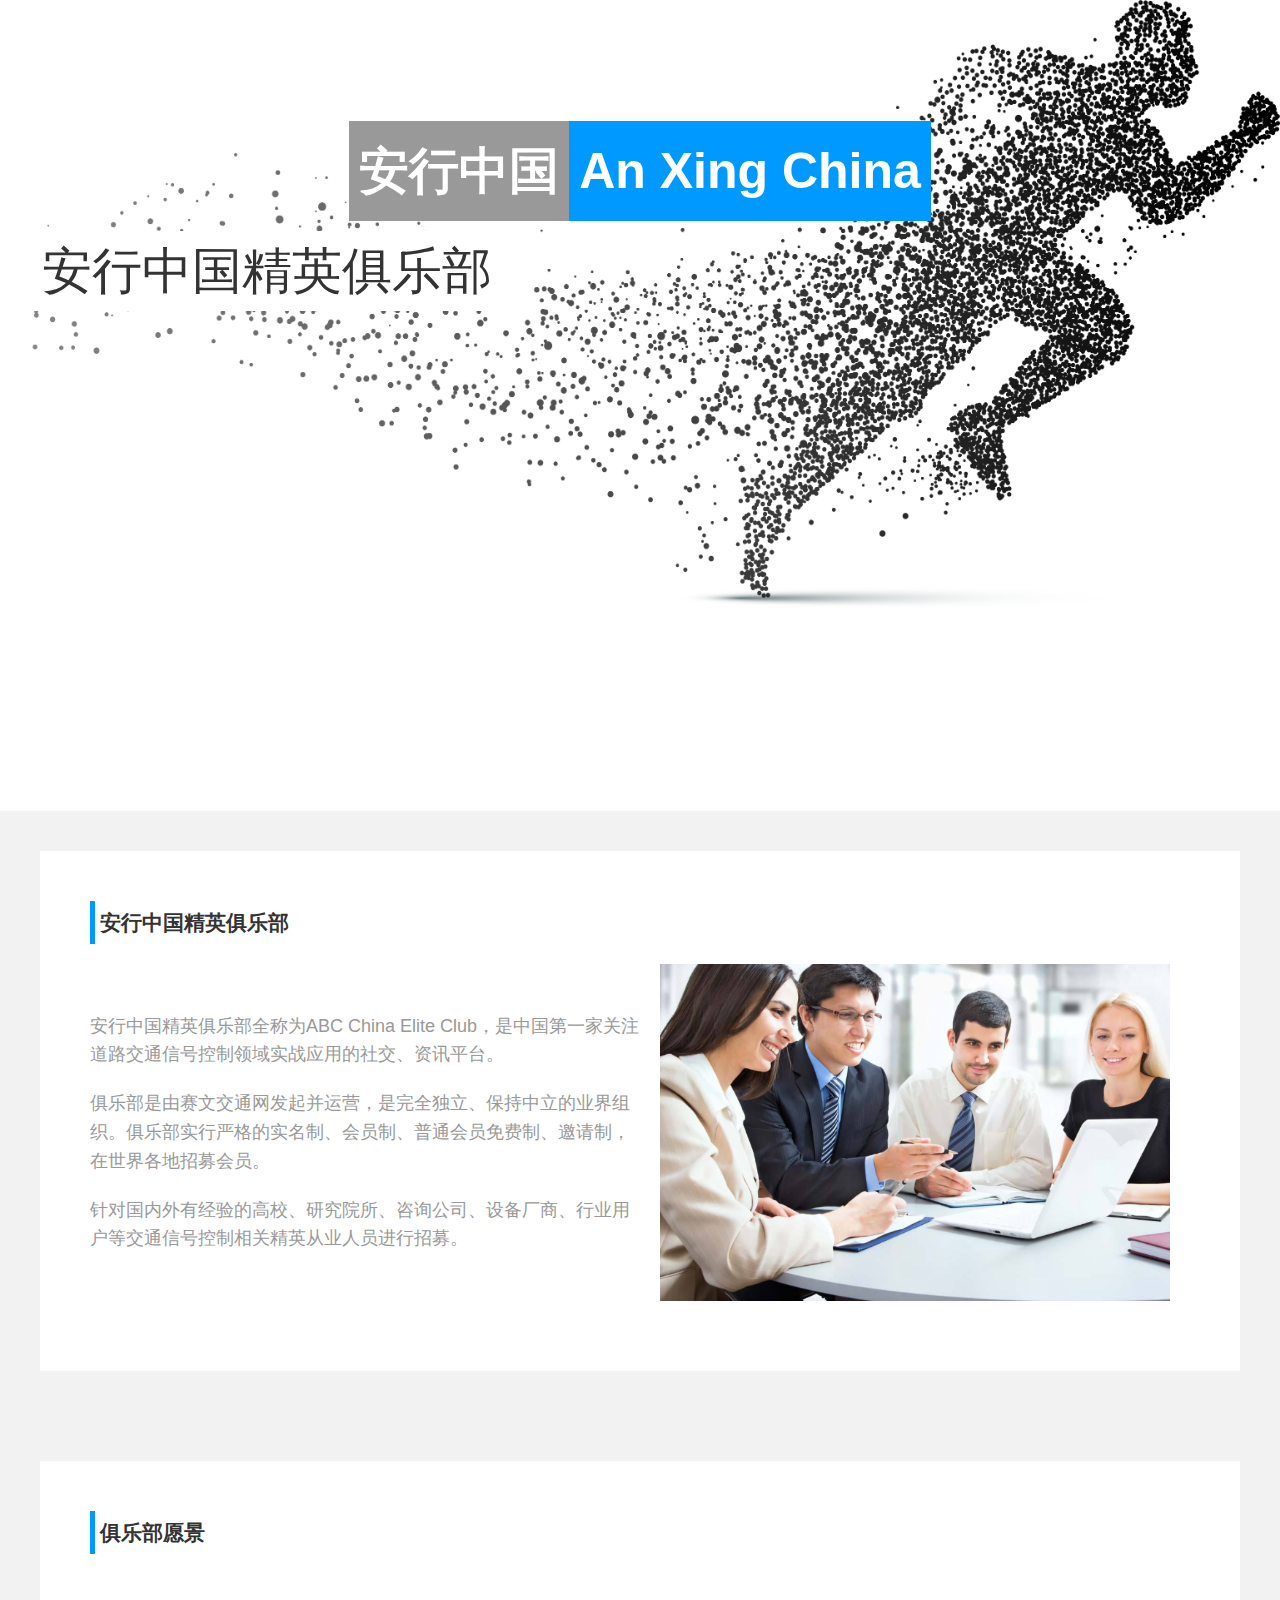
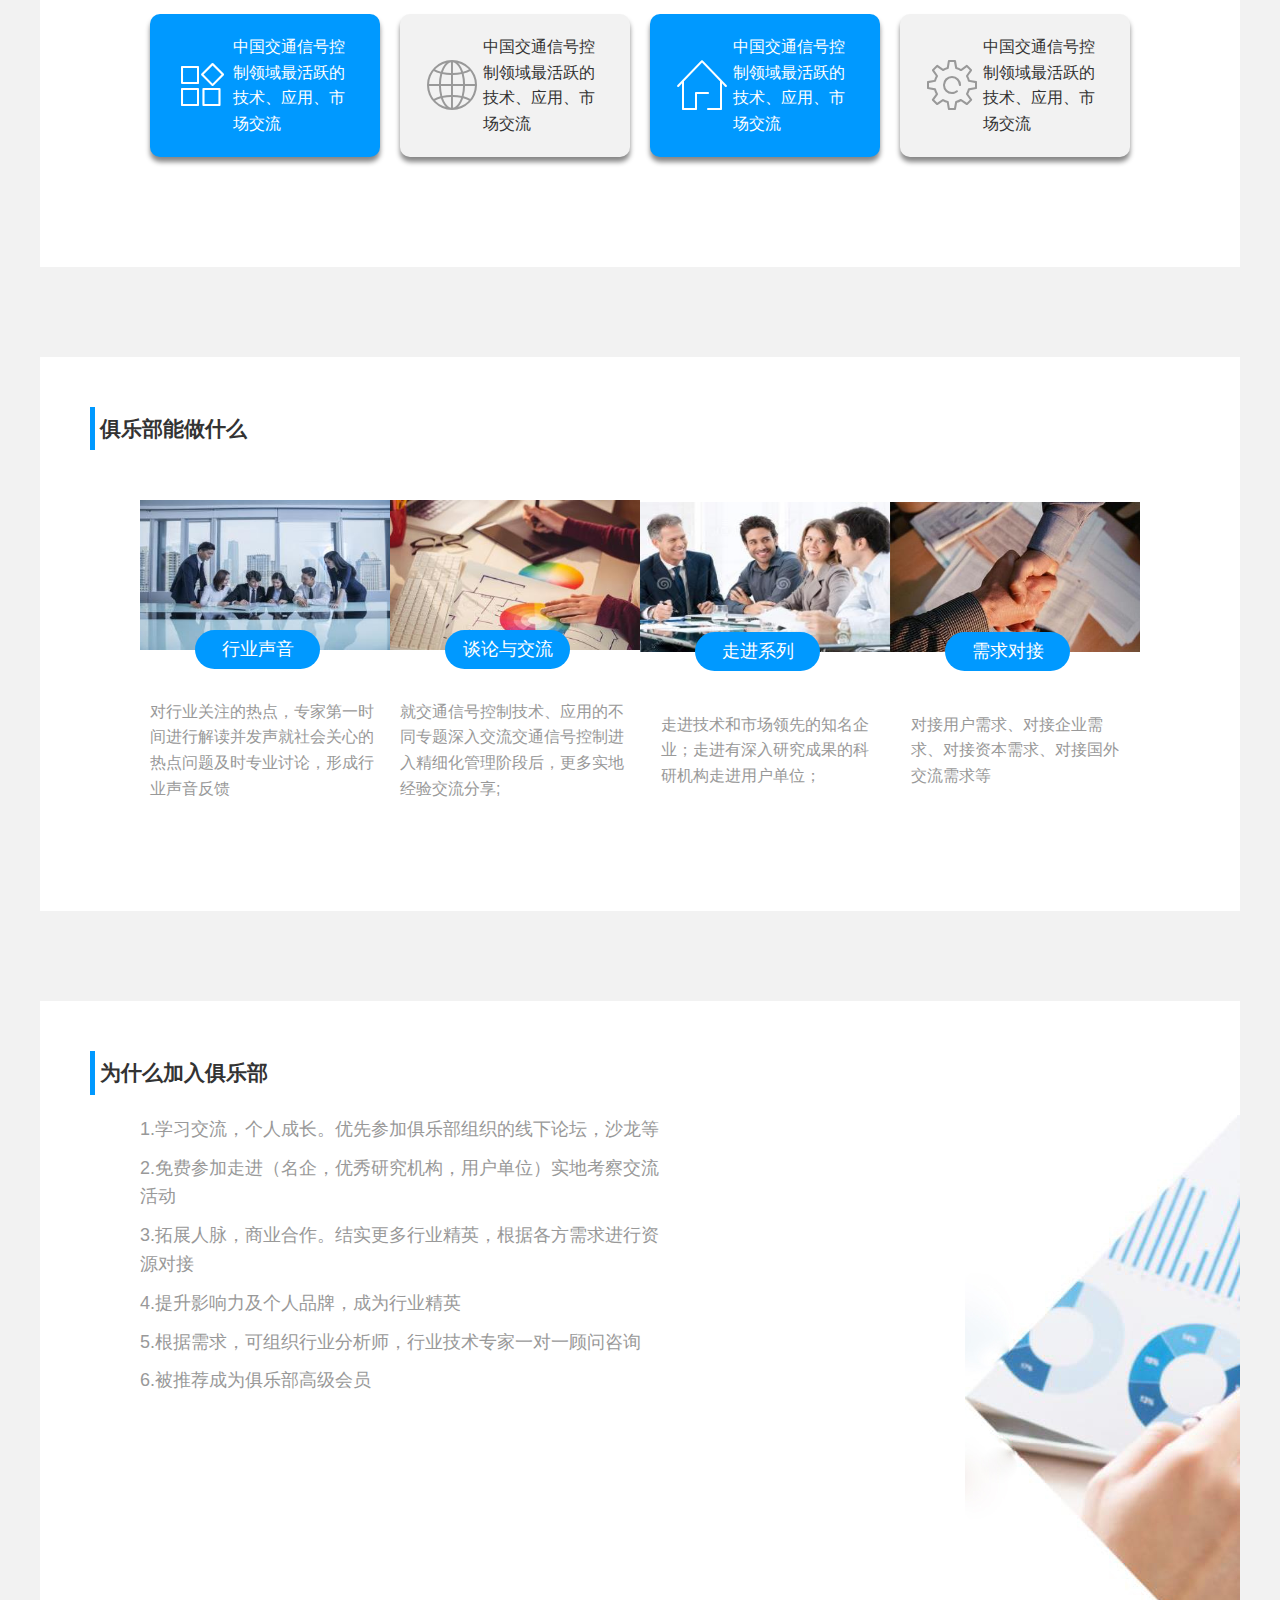
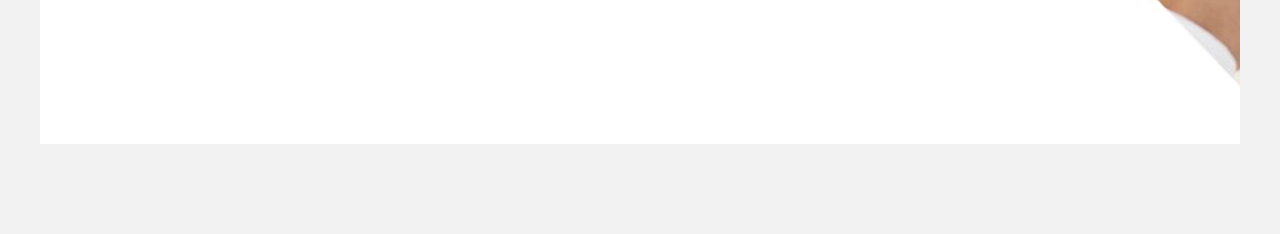
<file: cpts_1430_chd/julebu.html>
<!DOCTYPE html>
<html>
	<head>
		<meta charset="utf-8">
		<title>安行中国精英俱乐部</title>
		<link href="css/cxbsnet.css" rel="stylesheet" />
		<link rel="stylesheet" href="css/iconfont.css">
		<link rel="stylesheet" href="css/photo.css">
		<script src="js/jquery.js"></script>
		<script src="js/wow.min.js"></script>
		<script type="text/javascript">
			new WOW().init();
		</script>
	</head>
	<body>
		<div class="layout cx-fex-c fex-items-c">
			<img class="img-responsive" src="images/bg/julebu.png" alt="">
		</div>
		<div class="layout cx-fex-c fex-column pos-r" style="bottom: 500px;">
			<div class="layout cx-fex-c pad-a10">
				<h2 class="bg-gray t-fff t-50 pad-a10">安行中国</h2>
				<h2 class="bg-blue t-fff t-50 pad-a10">An Xing China</h2>
			</div>
			<div class="cx-fex-c t-50 bg-fff xs5">安行中国精英俱乐部</div>
		</div>
		<div class="layout bg-f2f2">
			<div class="cont pad-t40 pad-b40">
				<div class="layout cx-fex-l bg-fff pad-a50 mb-50">
					<h2 class="bor-left pad-a5">安行中国精英俱乐部</h2>
					<div class="layout cx-fex">
						<div class="xs6 cx-fex-c fex-column pad-t50 pad-b50">
							<div class="t-gray t-18">安行中国精英俱乐部全称为ABC China Elite Club，是中国第一家关注道路交通信号控制领域实战应用的社交、资讯平台。</div>
							<div class="t-gray t-18 pad-t20">俱乐部是由赛文交通网发起并运营，是完全独立、保持中立的业界组织。俱乐部实行严格的实名制、会员制、普通会员免费制、邀请制，在世界各地招募会员。</div>
							<div class="t-gray t-18 pad-t20">	针对国内外有经验的高校、研究院所、咨询公司、设备厂商、行业用户等交通信号控制相关精英从业人员进行招募。	</div>				
						</div>
						<div class="xs6 cx-fex-c fex-items-c pad-a20">
							<img class="img-responsive" src="images/ren/ren-ju.png" alt="">
						</div>
					</div>
				</div>				
			</div>
			<div class="cont pad-b40">
				<div class="layout cx-fex-l bg-fff pad-a50 mb-50">
					<h2 class="bor-left pad-a5">俱乐部愿景</h2>
					<ul class="pad-a50 layout cx-fex-l">
						<li class="xs3 cx-fex-c pad-a10  ">
							<div class="layout cx-fex bg-blue pad-a20 bor-rb box-s">
								<div class="xs4 cx-fex-c fex-items-c">
									<i class="cx-icon cx-icon-app t-50 t-fff"></i>
								</div>
								<div class="xs8 t-16 t-fff">
									中国交通信号控制领域最活跃的技术、应用、市场交流
								</div>
							</div>
						</li>
						<li class="xs3 cx-fex-c pad-a10">
							<div class="layout cx-fex bg-f2f2 pad-a20 bor-rb box-s">
								<div class="xs4 cx-fex-c fex-items-c">
									<i class="cx-icon cx-icon-browser t-50 t-gray"></i>
								</div>
								<div class="xs8 t-16">
									中国交通信号控制领域最活跃的技术、应用、市场交流
								</div>
							</div>
						</li>
						<li class="xs3 cx-fex-c pad-a10">
							<div class="layout cx-fex bg-blue pad-a20 bor-rb box-s">
								<div class="xs4 cx-fex-c fex-items-c">
									<i class="cx-icon cx-icon-home t-50 t-fff"></i>
								</div>
								<div class="xs8 t-16 t-fff">
									中国交通信号控制领域最活跃的技术、应用、市场交流
								</div>
							</div>
						</li>
						<li class="xs3 cx-fex-c pad-a10">
							<div class="layout cx-fex bg-f2f2 pad-a20 bor-rb box-s">
								<div class="xs4 cx-fex-c fex-items-c">
									<i class="cx-icon cx-icon-sitting t-50 t-gray"></i>
								</div>
								<div class="xs8 t-16">
									中国交通信号控制领域最活跃的技术、应用、市场交流
								</div>
							</div>
						</li>
					</ul>
				</div>				
			</div>
			<div class="cont pad-b40">
				<div class="layout cx-fex-l bg-fff pad-a50 mb-50">
					<h2 class="bor-left pad-a5">俱乐部能做什么</h2>
					<ul class="pad-a50 layout cx-fex-c">
						<li class="xs3 cx-fex-c">
							<div class="layout cx-fex-c fex-column">
								<div class="layout cx-fex-c img-bg" style="background-image: url(images/julebu/julebu-01.jpg);">
								</div>
								<div class="xs6 pad-a5 t-18 t-c pos-r bg-blue bor-r50 t-fff pos-rg">行业声音</div>
								<div class="t-16 t-gray pad-a10">对行业关注的热点，专家第一时间进行解读并发声就社会关心的热点问题及时专业讨论，形成行业声音反馈</div>
							</div>
						</li>
						<li class="xs3 cx-fex-c">
							<div class="layout cx-fex-c fex-column">
								<div class="layout cx-fex-c img-bg" style="background-image: url(images/julebu/julebu-02.jpg);">
								</div>
								<div class="xs6 pad-a5 t-18 t-c pos-r bg-blue bor-r50 t-fff pos-rg">谈论与交流</div>
								<div class="t-16 t-gray pad-a10">就交通信号控制技术、应用的不同专题深入交流交通信号控制进入精细化管理阶段后，更多实地经验交流分享;</div>
							</div>
						</li>
						<li class="xs3 cx-fex-c">
							<div class="layout cx-fex-c fex-column">
								<div class="layout cx-fex-c img-bg" style="background-image: url(images/julebu/julebu-03.jpg);">
								</div>
								<div class="xs6 pad-a5 t-18 t-c pos-r bg-blue bor-r50 t-fff pos-rg">走进系列</div>	
								<div class="t-16 t-gray" style="padding: 21px;">走进技术和市场领先的知名企业；走进有深入研究成果的科研机构走进用户单位；</div>
							</div>
						</li>
						<li class="xs3 cx-fex-c">
							<div class="layout cx-fex-c fex-column">
								<div class="layout cx-fex-c img-bg" style="background-image: url(images/julebu/julebu-04.jpg);">
								</div>
								<div class="xs6 pad-a5 t-18 t-c pos-r bg-blue bor-r50 t-fff pos-rg">需求对接</div>
								<div class="t-16 t-gray" style="padding: 21px;">对接用户需求、对接企业需求、对接资本需求、对接国外交流需求等</div>
							</div>
						</li>
					</ul>
				</div>				
			</div>
			<div class="cont pad-b40">
				<div class="layout cx-fex bg-fff pad-l50 pad-t50 pad-b50 mb-50">
					<h2 class="layout mb-20 bor-left pad-a5">为什么加入俱乐部</h2>
					<div class="xs6 cx-fex-l fex-column pad-l50 t-gray">
						<div class="t-18 pad-b10">1.学习交流，个人成长。优先参加俱乐部组织的线下论坛，沙龙等</div>
						<div class="t-18 pad-b10">2.免费参加走进（名企，优秀研究机构，用户单位）实地考察交流活动</div>
						<div class="t-18 pad-b10">3.拓展人脉，商业合作。结实更多行业精英，根据各方需求进行资源对接</div>
						<div class="t-18 pad-b10">4.提升影响力及个人品牌，成为行业精英</div>
						<div class="t-18 pad-b10">5.根据需求，可组织行业分析师，行业技术专家一对一顾问咨询</div>
						<div class="t-18 pad-b10">6.被推荐成为俱乐部高级会员</div>
					</div>
					<div class="xs6 cx-fex-r fex-items-c">
						<img class="img-responsive" src="images/bg/147.jpg" alt="">
					</div>
				</div>				
			</div>
			
		</div>
	</body>
</html>
</file>
<file: cpts_1430_chd/css/cxbsnet.css>
@charset "utf-8";


* {
	word-wrap: break-word;
	-webkit-box-sizing: border-box;
	-moz-box-sizing: border-box;
	box-sizing: border-box;
}

html,
body,
h1,
h2,
h3,
h4,
h5,
h6,
hr,
p,
iframe,
dl,
dt,
dd,
ul,
ol,
li,
pre,
form,
button,
input,
textarea,
th,
td,
fieldset {
	margin: 0;
	padding: 0
}

ul,
ol,
dl {
	list-style-type: none
}

html,
body {
	*position: static
}

html {
	font-family: sans-serif;
	font-size: 62.5%;
	-webkit-text-size-adjust: 100%;
	-ms-text-size-adjust: 100%
}

address,
caption,
cite,
code,
dfn,
em,
th,
var {
	font-style: normal;
	font-weight: normal
}

input,
button,
textarea,
select,
optgroup,
option {
	font-family: inherit;
	font-size: inherit;
	font-style: inherit;
	font-weight: inherit
}

input,
button {
	overflow: visible;
	outline: none
}

body,
th,
td,
button,
input,
select,
textarea {
	font-family: PingFangSC-Light, helvetica neue, hiragino sans gb, arial, microsoft yahei ui, microsoft yahei, simsun, sans-serif;
	font-size: 1.4rem;
	color: #333;
	-webkit-font-smoothing: antialiased;
	-moz-font-smoothing: antialiased
}

body {
	line-height: 1.6
}

/*h1,h2,h3,h4,h5,h6{font-size:100%}*/
a,
area {
	outline: none;
	blr: expression(this.onFocus=this.blur())
}

a {
	text-decoration: none;
	cursor: pointer
}

a:hover {
	text-decoration: none;
	outline: none
}

a.ie6:hover {
	zoom: 1
}

a:focus {
	outline: none
}

a:hover,
a:active {
	outline: none;
}

:focus {
	outline: none
}

sub,
sup {
	/* 垂直对齐文字下边 */
	vertical-align: baseline 
}

/*img*/
img {
	border: 0;
	vertical-align: middle
}

a img,
img {
	-ms-interpolation-mode: bicubic
}

.img-responsive {
	max-width: 100%;
	width: auto;
	max-height: 100%;
	height: auto;
}

/*IE下a:hover 背景闪烁*/
html {
	overflow: -moz-scrollbars-vertical;

	zoom:expression(function(ele) {
		ele.style.zoom="1";
		document.execCommand("BackgroundImageCache", false, true)
	}

	(this))
}

/*HTML5 reset*/
header,
footer,
section,
aside,
details,
menu,
article,
section,
nav,
address,
hgroup,
figure,
figcaption,
legend {
	display: block;
	margin: 0;
	padding: 0
}

time {
	display: inline
}

audio,
canvas,
video {
	display: inline-block;
	*display: inline;
	*zoom: 1
}

audio:not([controls]) {
	display: none
}

legend {
	width: 100%;
	margin-bottom: 20px;
	font-size: 2rem;
	line-height: 40px;
	border: 0;
	border-bottom: 1px solid #e5e5e5
}

legend small {
	font-size: 15px;
	color: #999
}

svg:not(:root) {
	overflow: hidden
}

fieldset {
	border-width: 0;
	padding: 0.35em 0.625em 0.75em;
	margin: 0 2px;
	border: 1px solid #c0c0c0
}

input[type="number"]::-webkit-inner-spin-button,
input[type="number"]::-webkit-outer-spin-button {
	height: auto
}

input[type="search"] {
	-webkit-appearance: textfield;
	/* 1 */
	-moz-box-sizing: content-box;
	-webkit-box-sizing: content-box;
	/* 2 */
	box-sizing: content-box
}

input[type="search"]::-webkit-search-cancel-button,
input[type="search"]::-webkit-search-decoration {
	-webkit-appearance: none
}

*:before,
*:after {
	-webkit-box-sizing: border-box;
	-moz-box-sizing: border-box;
	box-sizing: border-box
}

/*图片背景化*/
.zoomImages {
	width: 100%;
	height: 0;
	padding-bottom: 100%;
	overflow: hidden;
	display: block;
	background-position: center center;
	background-repeat: no-repeat;
	-webkit-background-size: cover;
	-moz-background-size: cover;
	background-size: cover;
}

.img-auto .zoomImages {
	height: 100%;
	padding-bottom: 0;
}

button::-moz-focus-inner,
input::-moz-focus-inner {
	padding: 0;
	border: 0
}

.layui-form-select dl {
	z-index: 99999 !important;
}

/*
	Name:			style_clearfix
	Example:		class="clearfix|cl"
	Explain:		Clearfix（简写cl）避免因子元素浮动而导致的父元素高度缺失能问题
*/
.cl:after,
.clearfix:after {
	content: "";
	display: block;
	height: 0;
	clear: both;
	visibility: hidden;
	overflow: hidden
}

.cl,
.clearfix {
	display: block;
}

.cx-fex,
.cx-fex-c,
.cx-fex-l,
.cx-fex-r {
	display: -webkit-flex;
	display: flex;
	display: -moz-flex;
	flex-direction: row;
	-ms-flex-direction: row;
	-webkit-flex-direction: row;
	flex-wrap: wrap;
	-webkit-flex-wrap: wrap;
	-ms-flex-wrap: wrap;
	justify-content: space-between;
	-webkit-justify-content: space-between;
}

.cx-fex-c {
	justify-content: center;
	-webkit-justify-content: center;
}

.cx-fex-l {
	justify-content: flex-start;
	-webkit-justify-content: flex-start;
}

.cx-fex-r {
	justify-content: flex-end;
	-webkit-justify-content: flex-end;
}

.cx-fex-nowrap {
	flex-wrap: nowrap;
	-ms-flex-wrap: nowrap;
	-webkit-flex-wrap: nowrap;
}

.fex-row-reverse {
	flex-direction: row-reverse;
	-webkit-flex-direction: row-reverse;
	-ms-flex-direction: row-reverse;
}

.fex-column {
	flex-direction: column;
	-webkit-flex-direction: column;
	-ms-flex-direction: column;
}

.fex-items-c {
	align-items: center;
	-webkit-align-items: center;
}

.fex-content-c {
	align-content: center;
	-webkit-align-content: center;
}

.cx-fex .x1,
.cx-fex .x2,
.cx-fex .x3,
.cx-fex .x4,
.cx-fex .x5,
.cx-fex .x6,
.cx-fex .x7,
.cx-fex .x8,
.cx-fex .x9,
.cx-fex .x10,
.cx-fex .x11,
.cx-fex .x12,
.cx-fex .xl1,
.cx-fex .xl2,
.cx-fex .xl3,
.cx-fex .xl4,
.cx-fex .xl5,
.cx-fex .xl6,
.cx-fex .xl7,
.cx-fex .xl8,
.cx-fex .xl9,
.cx-fex .xl10,
.cx-fex .xl11,
.cx-fex .xl12,
.cx-fex .xs1,
.cx-fex .xs2,
.cx-fex .xs3,
.cx-fex .xs4,
.cx-fex .xs5,
.cx-fex .xs6,
.cx-fex .xs7,
.cx-fex .xs8,
.cx-fex .xs9,
.cx-fex .xs10,
.cx-fex .xs11,
.cx-fex .xs12,
.cx-fex .xm1,
.cx-fex .xm2,
.cx-fex .xm3,
.cx-fex .xm4,
.cx-fex .xm5,
.cx-fex .xm6,
.cx-fex .xm7,
.cx-fex .xm8,
.cx-fex .xm9,
.cx-fex .xm10,
.cx-fex .xm11,
.cx-fex .xm12,
.cx-fex .xb1,
.cx-fex .xb2,
.cx-fex .xb3,
.cx-fex .xb4,
.cx-fex .xb5,
.cx-fex .xb6,
.cx-fex .xb7,
.cx-fex .xb8,
.cx-fex .xb9,
.cx-fex .xb10,
.cx-fex .xb11,
.cx-fex .xb12 {
	display: -webkit-inline-flex;
	display: inline-flex;
}

/*百分比*/
.x1 {
	width: 8.333333333%;
}

.x2 {
	width: 16.666666666%;
}

.x3 {
	width: 25%;
}

.x4 {
	width: 33.333333333%;
}

.x5 {
	width: 41.666666666%;
}

.x6 {
	width: 50%;
}

.x7 {
	width: 58.333333333%;
}

.x8 {
	width: 66.666666666%;
}

.x9 {
	width: 75%;
}

.x10 {
	width: 83.333333333%;
}

.x11 {
	width: 91.666666666%;
}

.x12,
.layout {
	width: 100%;
}

.cont {
	margin: 0 auto;
	padding: 0 10px;
}

@media(min-width:300px) {
	.cont {
		padding: 0;
	}

	.xl1 {
		width: 8.33333333%
	}

	.xl2 {
		width: 16.66666666%
	}

	.xl3 {
		width: 25%
	}

	.xl4 {
		width: 33.33333333%
	}

	.xl5 {
		width: 41.66666666%
	}

	.xl6 {
		width: 50%
	}

	.xl7 {
		width: 58.33333333%
	}

	.xl8 {
		width: 66.66666666%
	}

	.xl9 {
		width: 75%
	}

	.xl10 {
		width: 83.33333333%
	}

	.xl11 {
		width: 91.66666666%
	}

	.xl12 {
		width: 100%
	}
}

@media(min-width:760px) {
	.cont {
		width: 750px
	}

	.xs1 {
		width: 8.33333333%
	}

	.xs2 {
		width: 16.66666666%
	}

	.xs3 {
		width: 25%
	}

	.xs4 {
		width: 33.33333333%
	}

	.xs5 {
		width: 41.66666666%
	}

	.xs6 {
		width: 50%
	}

	.xs7 {
		width: 58.33333333%
	}

	.xs8 {
		width: 66.66666666%
	}

	.xs9 {
		width: 75%
	}

	.xs10 {
		width: 83.33333333%
	}

	.xs11 {
		width: 91.66666666%
	}

	.xs12 {
		width: 100%
	}
}

@media(min-width:1000px) {
	.cont {
		width: 1000px
	}

	.xm1 {
		width: 8.33333333%
	}

	.xm2 {
		width: 16.66666666%
	}

	.xm3 {
		width: 25%
	}

	.xm4 {
		width: 33.33333333%
	}

	.xm5 {
		width: 41.66666666%
	}

	.xm6 {
		width: 50%
	}

	.xm7 {
		width: 58.33333333%
	}

	.xm8 {
		width: 66.66666666%
	}

	.xm9 {
		width: 75%
	}

	.xm10 {
		width: 83.33333333%
	}

	.xm11 {
		width: 91.66666666%
	}

	.xm12 {
		width: 100%
	}
}

@media(min-width:1200px) {
	.cont {
		width: 1200px
	}

	.xb1 {
		width: 8.33333333%
	}

	.xb2 {
		width: 16.66666666%
	}

	.xb3 {
		width: 25%
	}

	.xb4 {
		width: 33.33333333%
	}

	.xb5 {
		width: 41.66666666%
	}

	.xb6 {
		width: 50%
	}

	.xb7 {
		width: 58.33333333%
	}

	.xb8 {
		width: 66.66666666%
	}

	.xb9 {
		width: 75%
	}

	.xb10 {
		width: 83.33333333%
	}

	.xb11 {
		width: 91.66666666%
	}

	.xb12 {
		width: 100%
	}
}

/*浮动导航*/
.cx-fixed-top {
	position: fixed;
	top: 0;
	left: 0;
	background-color: #fff;
	box-shadow: 0 0 10px rgba(0, 0, 0, 0.5);
	z-index: 9999;
}

/*文本排版*/
.t-c {
	text-align: center;
}

.t-l {
	text-align: left;
}

.t-r {
	text-align: right;
}

/*垂直排版*/
.hei * {
	vertical-align: sub !important;
	*vertical-align: middle !important;
	_vertical-align: middle !important
}

.hei-t {
	vertical-align: top !important
}

.hei-m {
	vertical-align: middle !important
}

.hei-b {
	vertical-align: bottom !important
}

/*浮动*/
.f-l {
	float: left !important;
	_display: inline
}

.f-r {
	float: right !important;
	_display: inline
}

/*定位*/
.pos-r {
	position: relative
}

.pos-a {
	position: absolute
}

.pos-f {
	position: fixed
}

/*边框*/
.b-a {
	border: 1px solid #dedede;
}

.b-t {
	border-top: 1px solid #dedede;
}

.b-b {
	border-bottom: 1px solid #dedede;
}

.b-l {
	border-left: 1px solid #dedede;
}

.b-r {
	border-right: 1px solid #dedede;
}

/*边框圆角*/
.bor-r {
	border-radius: 5px;
}

.bor-rb {
	border-radius: 10px;
}

.bor-rm {
	border-radius: 3px;
}

/*按钮*/
.button {
	border: solid 1px #ddd;
	background: #dedede;
	font-size: 1.4rem;
	padding: 5px 10px;
	margin: 0;
	cursor: pointer;
	text-align: center;
	display: inline-block;
	line-height: 20px;
	transition: all 1s cubic-bezier(0.175, 0.885, 0.32, 1) 0s;
}

.button[disabled] {
	pointer-events: none;
	cursor: not-allowed;
	webkit-box-shadow: none;
	box-shadow: none;
	filter: alpha(opacity=50);
	opacity: .5
}

.button:active {
	background-image: none;
	outline: 0;
	transition: all .3s cubic-bezier(0.175, 0.885, 0.32, 1) 0s
}

.button:hover {
	transition: all .3s cubic-bezier(0.175, 0.885, 0.32, 1) 0s
}

.button-L {
	padding: 1px 4px;
	font-size: 1.2rem;
}

.button-S {
	padding: 3px 8px;
	font-size: 1.2rem;
}

.button-B {
	padding: 8px 15px;
	font-size: 1.6rem;
}

.button.bg-blue,
.button.bg-red,
.button.bg-yellow,
.button.bg-black,
.button.bg-gray,
.button.bg-green {
	color: #fff
}

.button:hover,
.button:focus,
.button.bg:hover,
.button.bg:focus {
	background-color: #f5f5f5
}

.button.bg-blue {
	color: #fff;
	border-color: #09f;
	background-color: #09f
}

.button.bor-blue {
	color: #069;
	border-color: #09f;
	background-color: #fff
}

.button.bor-blue:hover,
.button.bor-blue:focus,
.button.bg-blue:hover,
.button.bg-blue:focus {
	color: #fff;
	border-color: #069;
	background-color: #069
}

.button.bg-red {
	color: #fff;
	border-color: #c03;
	background-color: #c03
}

.button.bor-red {
	color: #933;
	border-color: #c03;
	background-color: #fff
}

.button.bor-red:hover,
.button.bor-red:focus,
.button.bg-red:hover,
.button.bg-red:focus {
	color: #fff;
	border-color: #933;
	background-color: #933
}

.button.bg-yellow {
	color: #fff;
	border-color: #f60;
	background-color: #f60
}

.button.bor-yellow {
	color: #f90;
	border-color: #f60;
	background-color: #fff
}

.button.bor-yellow:hover,
.button.bor-yellow:focus,
.button.bg-yellow:hover,
.button.bg-yellow:focus {
	color: #fff;
	border-color: #f90;
	background-color: #f90
}

.button.bg-black {
	color: #fff;
	border-color: #333;
	background-color: #333
}

.button.bor-black {
	color: #000;
	border-color: #333;
	background-color: #fff
}

.button.bor-black:hover,
.button.bor-black:focus,
.button.bg-black:hover,
.button.bg-black:focus {
	color: #fff;
	border-color: #000;
	background-color: #000
}

.button.bg-gray {
	color: #fff;
	border-color: #999;
	background-color: #999
}

.button.bor-gray {
	color: #666;
	border-color: #999;
	background-color: #fff
}

.button.bor-gray:hover,
.button.bor-gray:focus,
.button.bg-gray:hover,
.button.bg-gray:focus {
	color: #fff;
	border-color: #666;
	background-color: #666
}

.button.bg-green {
	color: #fff;
	border-color: #096;
	background-color: #096
}

.button.bor-green {
	color: #063;
	border-color: #096;
	background-color: #fff
}

.button.bor-green:hover,
.button.bor-green:focus,
.button.bg-green:hover,
.button.bg-green:focus {
	color: #fff;
	border-color: #063;
	background-color: #063
}

/*输入框自动*/
.cx-input-tabel {
	display: table;
	position: relative;
}

.cx-input-tabel-c {
	display: table;
	position: relative;
	margin: 0 auto;
}

.cx-input-fl {
	background-color: #f5f5f5;
	border: 1px solid #ddd;
	line-height: 21px;
	padding: 4px 12px;
	text-align: center;
	width: 1%;
	white-space: nowrap;
	vertical-align: middle;
	margin-top: 1px;
	display: table-cell;
}

/*输入框*/
.ipt {
	font-size: 1.4rem;
	padding: 6px;
	border: solid 1px #ddd;
	width: 100%;
	line-height: 20px;
	display: block;
	-webkit-appearance: none;
	box-shadow: 0 1px 1px rgba(0, 0, 0, 0.075) inset;
	transition: all 1s cubic-bezier(0.175, 0.885, 0.32, 1) 0s
}

.ipt-S {
	padding: 3px;
	font-size: 1.2rem;
}

.lab {
	padding: 0 10px;
	line-height: 32px
}

/*图标展示输入框*/
.ipt-bor {
	border: solid 1px #ddd;
	box-shadow: 0 1px 1px rgba(0, 0, 0, 0.075) inset;
	transition: all 1s cubic-bezier(0.175, 0.885, 0.32, 1) 0s;
}

.ipt-icon {
	font-size: 1.8rem;
	line-height: 32px;
	padding: 0 6px;
}

.ipt-txt {
	font-size: 1.4rem;
	padding: 6px 10px;
	flex-grow: 2;
	line-height: 20px;
	border: none;
	transition: all 1s cubic-bezier(0.175, 0.885, 0.32, 1) 0s;
}

.ipt:focus,
.ipt-bor-on {
	border-color: #09f;
	transition: all .3s cubic-bezier(0.175, 0.885, 0.32, 1) 0s
}

.ipt-bor-on .ipt-icon {
	color: #09f;
}

/*分页*/
.cx-page {
	display: inline-flex;
	border-right: 1px solid #dedede;
}

.cx-page a {
	font-size: 1.4rem;
	border: 1px solid #dedede;
	padding: 5px 10px;
	border-right: 0px;
	cursor: pointer;
	display: block;
	transition: all 1s cubic-bezier(0.175, 0.885, 0.32, 1) 0s;
}

.cx-page a:hover {
	background-color: #f2f2f2;
	color: #096;
}

.cx-page a.cx-disabled,
.cx-page a.cx-disabled:hover {
	color: #999;
	background-color: #f2f2f2;
	cursor: auto;
}

.cx-page a.cx-page-curr {
	background-color: #096;
	color: #fff;
}

.cx-page a.cx-page-curr:hover {
	background-color: #063;
	color: #fff;
}

/*折叠*/
.cx-fold .cx-fold-group {
	margin-bottom: 10px;
}

.cx-fold .cx-fold-title {
	font-size: 1.6rem;
	border: 1px solid #dedede;
	background-color: #f2f2f2;
	padding: 8px 15px;
	cursor: pointer;
}

.cx-fold .cx-fold-cont {
	padding: 20px;
	border: 1px solid #dedede;
	border-top: 0;
	display: none;
}

/*默认table*/
table {
	width: 100%;
	empty-cells: show;
	background-color: transparent;
	border-collapse: collapse;
	border-spacing: 0
}

table th {
	text-align: left;
	font-weight: 400
}

/*带水平线*/
.cx-teble th,
.cx-teble td {
	padding: 8px;
	line-height: 20px;
	word-break: break-all;
}

.cx-teble thead th {
	background-color: #f2f2f2
}

.cx-teble tbody tr.success>td {
	background-color: #dff0d8
}

.cx-teble tbody tr.error>td {
	background-color: #f2dede
}

.cx-teble tbody tr.warning>td {
	background-color: #fcf8e3
}

.cx-teble tbody tr.info>td {
	background-color: #d9edf7
}

.cx-teble tbody+tbody {
	border-top: 2px solid #ddd
}

.cx-teble .cx-teble {
	background-color: #fff
}

/*带横向分割线*/
.cx-teble-bor-w {
	border-top: 1px solid #ddd
}

.cx-teble-bor-w th,
.cx-teble-bor-w td {
	border-bottom: 1px solid #ddd
}

/*带外边框*/
.cx-teble-bor {
	border: 1px solid #ddd;
	border-collapse: separate;
	*border-collapse: collapse;
	border-left: 0
}

.cx-teble-bor th,
.cx-teble-bor td {
	border-left: 1px solid #ddd
}

.cx-teble-bor-w.cx-teble-bor {
	border-bottom: 0
}

/*奇数行背景设为浅灰色*/
.cx-table-striped tbody>tr:nth-child(odd)>td,
.cx-table-striped tbody>tr:nth-child(odd)>th {
	background-color: #f9f9f9
}

/*竖直方向padding缩减一半*/
.table-condensed th,
.table-condensed td {
	padding: 4px 5px
}

/*鼠标悬停样式*/
.cx-table-hover tbody tr:hover td,
.cx-table-hover tbody tr:hover th {
	background-color: #f5f5f5
}

/*自适应表格*/
@media only screen and (max-width:760px) {

	.cx-table-responsive-w table,
	.cx-table-responsive-w thead,
	.cx-table-responsive-w tbody,
	.cx-table-responsive-w th,
	.cx-table-responsive-w td,
	.cx-table-responsive-w tr {
		display: block
	}

	.cx-table-responsive-w thead tr {
		position: absolute;
		top: -9999px;
		left: -9999px
	}

	.cx-table-responsive-w tr {
		border: 1px solid #ccc
	}

	.cx-table-responsive-w td {
		border: 0;
		border-bottom: 1px solid #eee;
		position: relative;
		padding-left: 30%;
		white-space: normal;
		text-align: left
	}

	.cx-table-responsive-w td:before {
		position: absolute;
		top: 6px;
		left: 6px;
		width: 45%;
		padding-right: 10px;
		white-space: nowrap;
		text-align: left;
		font-weight: bold
	}

	.cx-table-responsive-w td:before {
		content: attr(data-title)
	}
}

/*导航*/
.cx-nav {
	font-size: 1.4rem;
	line-height: 40px;
}

.cx-nav li {
	position: relative;
	flex-grow: 1;
	text-align: center;
}

.cx-nav li a {
	transition: all 1s cubic-bezier(0.175, 0.885, 0.32, 1) 0s;
}

.cx-nav .cx-nav-menu {
	display: none;
	position: absolute;
	top: 100%;
	width: 100%;
	background-color: #fff;
	background-clip: padding-box;
	border: 1px solid #ccc;
	border: 1px solid rgba(0, 0, 0, .15);
	-webkit-box-shadow: 0 6px 12px rgba(0, 0, 0, .175);
	box-shadow: 0 6px 12px rgba(0, 0, 0, .175);
	margin-top: -5px;
	z-index: 999;
}

.cx-nav .cx-nav-menu a {
	color: #333;
}

.cx-nav li:hover .cx-nav-menu {
	display: block;
}

.cx-nav-seeicon {
	display: none;
}

@media (max-width:768px) {
	.cx-nav-icon {
		display: none;
	}

	.cx-nav-seeicon {
		display: block;
		cursor: pointer;
		position: absolute;
		line-height: 22px;
		font-size: 1.4rem;
		text-align: center;
		top: 0;
		right: 0;
		padding: 5px 8px;
	}

}

/*背景*/
.bg-blue {
	background: #09f;
}

.bg-red {
	background: #c03;
}

.bg-yellow {
	background: #f60;
}

.bg-black {
	background: #333;
}

.bg-gray {
	background: #999;
}

.bg-green {
	background: #096;
}

.bg-fff {
	background: #fff;
}

/*边框颜色*/
.bor-blue {
	border: 1px solid #09f;
}

.bor-red {
	border: 1px solid #c03;
}

.bor-yellow {
	border: 1px solid #f60;
}

.bor-black {
	border: 1px solid #333;
}

.bor-gray {
	border: 1px solid #999;
}

.bor-green {
	border: 1px solid #096;
}

/*文字颜色*/
.t-blue {
	color: #09f;
}

.t-red {
	color: #c03;
}

.t-yellow {
	color: #f60;
}

.t-black {
	color: #333;
}

.t-gray {
	color: #999;
}

.t-green {
	color: #096;
}

.t-fff {
	color: #fff;
}

.t-333 {
	color: #333;
}

/*文字大小*/
.t-12 {
	font-size: 1.2rem;
}

.t-14 {
	font-size: 1.4rem;
}

.t-16 {
	font-size: 1.6rem;
}

.t-18 {
	font-size: 1.8rem;
}

/*反色*/
.t-reverse,
.t-reverse a,
.t-reverse a:hover {
	color: #fff;
}

/*显示与隐藏*/
.show {
	display: block !important
}

.hidden {
	display: none !important
}

@media(max-width:760px) {
	.show-l {
		display: block !important
	}

	.hidden-l {
		display: none !important
	}
}

@media(min-width:761px) and (max-width:1000px) {
	.show-s {
		display: block !important
	}

	.hidden-s {
		display: none !important
	}
}

@media(min-width:1001px) and (max-width:1200px) {
	.show-m {
		display: block !important
	}

	.hidden-m {
		display: none !important
	}
}

@media(min-width:1201px) {
	.show-b {
		display: block !important
	}

	.hidden-b {
		display: none !important
	}
}

/*表单field*/
.cx-field {
	border-width: 0;
	padding: 0.35em 0.625em 0.75em;
	margin: 0 2px;
	border: 1px solid #c0c0c0;
}

.cx-field-legend {
	border: none;
	margin: 0;
	padding: 0 20px;
	width: auto;
}

/*边距*/
.m-a {
	margin: 0 auto;
}

.mt-5 {
	margin-top: 5px
}

.mt-10 {
	margin-top: 10px
}

.mt-15 {
	margin-top: 15px
}

.mt-20 {
	margin-top: 20px
}

.mt-25 {
	margin-top: 25px
}

.mt-30 {
	margin-top: 30px
}

.mt-35 {
	margin-top: 35px
}

.mt-40 {
	margin-top: 40px
}

.mt-45 {
	margin-top: 45px
}

.mt-50 {
	margin-top: 50px
}

.mb-5 {
	margin-bottom: 5px
}

.mb-10 {
	margin-bottom: 10px
}

.mb-15 {
	margin-bottom: 15px
}

.mb-20 {
	margin-bottom: 20px
}

.mb-25 {
	margin-bottom: 25px
}

.mb-30 {
	margin-bottom: 30px
}

.mb-35 {
	margin-bottom: 35px
}

.mb-40 {
	margin-bottom: 40px
}

.mb-45 {
	margin-bottom: 45px
}

.mb-50 {
	margin-bottom: 50px
}

.ml-5 {
	margin-left: 5px
}

.ml-10 {
	margin-left: 10px
}

.ml-15 {
	margin-left: 15px
}

.ml-20 {
	margin-left: 20px
}

.ml-25 {
	margin-left: 25px
}

.ml-30 {
	margin-left: 30px
}

.ml-35 {
	margin-left: 35px
}

.ml-40 {
	margin-left: 40px
}

.ml-45 {
	margin-left: 45px
}

.ml-50 {
	margin-left: 50px
}

.mr-5 {
	margin-right: 5px
}

.mr-10 {
	margin-right: 10px
}

.mr-15 {
	margin-right: 15px
}

.mr-20 {
	margin-right: 20px
}

.mr-25 {
	margin-right: 25px
}

.mr-30 {
	margin-right: 30px
}

.mr-35 {
	margin-right: 35px
}

.mr-40 {
	margin-right: 40px
}

.mr-45 {
	margin-right: 45px
}

.mr-50 {
	margin-right: 50px
}

.pad-a {
	padding: 0 auto;
}

.pad-a5 {
	padding: 5px;
}

.pad-a10 {
	padding: 10px;
}

.pad-a15 {
	padding: 15px;
}

.pad-a20 {
	padding: 20px;
}

.pad-a25 {
	padding: 25px;
}

.pad-a30 {
	padding: 30px;
}

.pad-a35 {
	padding: 35px;
}

.pad-a40 {
	padding: 40px;
}

.pad-a45 {
	padding: 45px;
}

.pad-a50 {
	padding: 50px;
}

.pad-t5 {
	padding-top: 5px
}

.pad-t10 {
	padding-top: 10px
}

.pad-t15 {
	padding-top: 15px
}

.pad-t20 {
	padding-top: 20px
}

.pad-t25 {
	padding-top: 25px
}

.pad-t30 {
	padding-top: 30px
}

.pad-t35 {
	padding-top: 35px
}

.pad-t40 {
	padding-top: 40px
}

.pad-t45 {
	padding-top: 45px
}

.pad-t50 {
	padding-top: 50px
}

.pad-b5 {
	padding-bottom: 5px
}

.pad-b10 {
	padding-bottom: 10px
}

.pad-b15 {
	padding-bottom: 15px
}

.pad-b20 {
	padding-bottom: 20px
}

.pad-b25 {
	padding-bottom: 25px
}

.pad-b30 {
	padding-bottom: 30px
}

.pad-b35 {
	padding-bottom: 35px
}

.pad-b40 {
	padding-bottom: 40px
}

.pad-b45 {
	padding-bottom: 45px
}

.pad-b50 {
	padding-bottom: 50px
}

.pad-l5 {
	padding-left: 5px
}

.pad-l10 {
	padding-left: 10px
}

.pad-l15 {
	padding-left: 15px
}

.pad-l20 {
	padding-left: 20px
}

.pad-l25 {
	padding-left: 25px
}

.pad-l30 {
	padding-left: 30px
}

.pad-l35 {
	padding-left: 35px
}

.pad-l40 {
	padding-left: 40px
}

.pad-l45 {
	padding-left: 45px
}

.pad-l50 {
	padding-left: 50px
}

.pad-r5 {
	padding-right: 5px
}

.pad-r10 {
	padding-right: 10px
}

.pad-r15 {
	padding-right: 15px
}

.pad-r20 {
	padding-right: 20px
}

.pad-r25 {
	padding-right: 25px
}

.pad-r30 {
	padding-right: 30px
}

.pad-r35 {
	padding-right: 35px
}

.pad-r40 {
	padding-right: 40px
}

.pad-r45 {
	padding-right: 45px
}

.pad-r50 {
	padding-right: 50px
}
.cx-click {
	cursor: pointer;
			}
</file>
<file: cpts_1430_chd/css/iconfont.css>
@font-face {font-family: "cx-icon";
  src: url('iconfont.eot?t=1570685964022'); /* IE9 */
  src: url('iconfont.eot?t=1570685964022#iefix') format('embedded-opentype'), /* IE6-IE8 */
  url('[data-uri]') format('woff2'),
  url('iconfont.woff?t=1570685964022') format('woff'),
  url('iconfont.ttf?t=1570685964022') format('truetype'), /* chrome, firefox, opera, Safari, Android, iOS 4.2+ */
  url('iconfont.svg?t=1570685964022#cx-icon') format('svg'); /* iOS 4.1- */
}

.cx-icon {
  font-family: "cx-icon" !important;
  font-size: 16px;
  font-style: normal;
  -webkit-font-smoothing: antialiased;
  -moz-osx-font-smoothing: grayscale;
}

.cx-icon-shuzhuo1:before {
  content: "\e6e1";
}

.cx-icon-lingxing1:before {
  content: "\e6e9";
}

.cx-icon-zhuye:before {
  content: "\e713";
}

.cx-icon-bofang:before {
  content: "\e69e";
}

.cx-icon-answer:before {
  content: "\e604";
}

.cx-icon-app:before {
  content: "\e605";
}

.cx-icon-browser:before {
  content: "\e606";
}

.cx-icon-camera:before {
  content: "\e608";
}

.cx-icon-cart:before {
  content: "\e60a";
}

.cx-icon-check:before {
  content: "\e60b";
}

.cx-icon-delete:before {
  content: "\e62d";
}

.cx-icon-down:before {
  content: "\e613";
}

.cx-icon-download:before {
  content: "\e61f";
}

.cx-icon-edit:before {
  content: "\e616";
}

.cx-icon-emoji:before {
  content: "\e64b";
}

.cx-icon-favor:before {
  content: "\e62e";
}

.cx-icon-fold:before {
  content: "\e61d";
}

.cx-icon-folder:before {
  content: "\e634";
}

.cx-icon-home:before {
  content: "\e626";
}

.cx-icon-information:before {
  content: "\e64d";
}

.cx-icon-left:before {
  content: "\e628";
}

.cx-icon-link:before {
  content: "\e62f";
}

.cx-icon-loading:before {
  content: "\e67b";
}

.cx-icon-lock:before {
  content: "\e661";
}

.cx-icon-mail:before {
  content: "\e662";
}

.cx-icon-menu:before {
  content: "\e630";
}

.cx-icon-message:before {
  content: "\e664";
}

.cx-icon-more:before {
  content: "\e633";
}

.cx-icon-my:before {
  content: "\e666";
}

.cx-icon-notification:before {
  content: "\e66b";
}

.cx-icon-right:before {
  content: "\e642";
}

.cx-icon-ringpause:before {
  content: "\e643";
}

.cx-icon-roundcheck:before {
  content: "\e646";
}

.cx-icon-service:before {
  content: "\e67e";
}

.cx-icon-sitting:before {
  content: "\e64c";
}

.cx-icon-telephone:before {
  content: "\e64e";
}

.cx-icon-todown:before {
  content: "\e64f";
}

.cx-icon-toleft:before {
  content: "\e650";
}

.cx-icon-toright:before {
  content: "\e652";
}

.cx-icon-top:before {
  content: "\e657";
}

.cx-icon-unfold:before {
  content: "\e654";
}

.cx-icon-upload:before {
  content: "\e659";
}

.cx-icon-iconfont89:before {
  content: "\e752";
}

.cx-icon-jikediancanicon23:before {
  content: "\e785";
}

.cx-icon-caidan:before {
  content: "\e649";
}

.cx-icon-renzheng:before {
  content: "\e61a";
}

.cx-icon-pinglun1:before {
  content: "\e67d";
}

.cx-icon-qq1:before {
  content: "\e72d";
}

.cx-icon-fenxiang:before {
  content: "\e631";
}

.cx-icon-fenxiang2:before {
  content: "\e632";
}

.cx-icon-fenlei:before {
  content: "\e637";
}

.cx-icon-iconfontpinglun:before {
  content: "\e6b5";
}

.cx-icon-shu1:before {
  content: "\e736";
}

.cx-icon-weibo4:before {
  content: "\e730";
}

.cx-icon-blueberryuserset:before {
  content: "\e6b8";
}

.cx-icon-qianbao:before {
  content: "\e6be";
}

.cx-icon-kehutuijian:before {
  content: "\e667";
}

.cx-icon-weixin2:before {
  content: "\e7e5";
}

.cx-icon-tuijian:before {
  content: "\e746";
}

.cx-icon-icon40:before {
  content: "\e71d";
}

.cx-icon-icon41:before {
  content: "\e71e";
}

.cx-icon-icon42:before {
  content: "\e71f";
}

.cx-icon-icon43:before {
  content: "\e720";
}

.cx-icon-icon44:before {
  content: "\e722";
}

.cx-icon-icon45:before {
  content: "\e723";
}

.cx-icon-icon46:before {
  content: "\e724";
}

.cx-icon-icon47:before {
  content: "\e726";
}

.cx-icon-icon48:before {
  content: "\e727";
}

.cx-icon-icon49:before {
  content: "\e728";
}

.cx-icon-lingxing:before {
  content: "\e6e7";
}

.cx-icon-shangdian:before {
  content: "\e737";
}

.cx-icon-wxbgongju:before {
  content: "\e681";
}

.cx-icon-kuaijierukou:before {
  content: "\e6c3";
}

.cx-icon-shequ:before {
  content: "\e6cb";
}

.cx-icon-iconfontzhifubao-copy:before {
  content: "\e641";
}

.cx-icon-qq:before {
  content: "\e638";
}

.cx-icon-shiming:before {
  content: "\e621";
}

.cx-icon-cuowu:before {
  content: "\e65c";
}

.cx-icon-lajixiang:before {
  content: "\e65e";
}

.cx-icon-shezhi:before {
  content: "\e663";
}

.cx-icon-xiangshangjiantou:before {
  content: "\e66e";
}

.cx-icon-xiangxiajiantou:before {
  content: "\e670";
}

.cx-icon-xiangyoujiantou:before {
  content: "\e671";
}

.cx-icon-xiangzuojiantou:before {
  content: "\e672";
}

.cx-icon-bangzhu:before {
  content: "\e6d1";
}

.cx-icon-jian:before {
  content: "\e60f";
}

.cx-icon-usergroup:before {
  content: "\e67a";
}

.cx-icon-jifenshangcheng:before {
  content: "\e6a3";
}

.cx-icon-rizhi1:before {
  content: "\e68d";
}

.cx-icon-qiehuanzhanghao:before {
  content: "\e6d2";
}

.cx-icon-m-zks-tuijian:before {
  content: "\e6c8";
}

.cx-icon-shijian1:before {
  content: "\e6fb";
}

.cx-icon-timer:before {
  content: "\e6fc";
}

.cx-icon-gerenshimingrz:before {
  content: "\e67c";
}

.cx-icon-haoyou:before {
  content: "\e61b";
}

.cx-icon-qiandao:before {
  content: "\e6f0";
}

.cx-icon-icon:before {
  content: "\e6a6";
}

.cx-icon-tianjia:before {
  content: "\e67f";
}

.cx-icon-fabiaoyouji:before {
  content: "\e6d8";
}

.cx-icon-bofang11:before {
  content: "\e70d";
}

.cx-icon-dingdan1:before {
  content: "\e6cc";
}

.cx-icon-keting:before {
  content: "\e6d9";
}

.cx-icon-woshi:before {
  content: "\e6da";
}

.cx-icon-tupian1:before {
  content: "\e6dd";
}

.cx-icon-boshimao:before {
  content: "\e738";
}

.cx-icon-bianji:before {
  content: "\e619";
}

.cx-icon-xiaoxi2:before {
  content: "\e66c";
}

.cx-icon-zan:before {
  content: "\e6a7";
}

.cx-icon-weibo3:before {
  content: "\e72e";
}

.cx-icon-zixun:before {
  content: "\e70e";
}

.cx-icon-weibiaoti519:before {
  content: "\e70b";
}

.cx-icon-weibiaoti3:before {
  content: "\e669";
}

.cx-icon-jiufuqianbaoicon06:before {
  content: "\e6ca";
}

.cx-icon-liubianxing:before {
  content: "\e6e8";
}

.cx-icon-usergroup1:before {
  content: "\e85b";
}

.cx-icon-dizhi:before {
  content: "\e6b9";
}

.cx-icon-mima-copy:before {
  content: "\e629";
}

.cx-icon-zhaopin:before {
  content: "\e6d4";
}

.cx-icon-weibo:before {
  content: "\e65f";
}

.cx-icon-zhinanzhen:before {
  content: "\e607";
}

.cx-icon-jiantouyou:before {
  content: "\e6e3";
}

.cx-icon-xiangshang:before {
  content: "\e6c5";
}

.cx-icon-usercircle:before {
  content: "\e72b";
}

.cx-icon-shequ1:before {
  content: "\e6cd";
}

.cx-icon-tuijian1:before {
  content: "\e63f";
}

.cx-icon-yonghuzu:before {
  content: "\e7d9";
}

.cx-icon-linedesign-20:before {
  content: "\e6ce";
}

.cx-icon-caidan5555:before {
  content: "\e61c";
}

.cx-icon-tianjiagouwuche:before {
  content: "\e68e";
}

.cx-icon-add:before {
  content: "\e6ba";
}

.cx-icon-minus1:before {
  content: "\e6bb";
}

.cx-icon-zuorenwuzhuanjifen:before {
  content: "\e6f1";
}

.cx-icon-icon-flower:before {
  content: "\e702";
}

.cx-icon-qiandao1:before {
  content: "\e6f2";
}

.cx-icon-more-br:before {
  content: "\e6db";
}

.cx-icon-loading1:before {
  content: "\e706";
}

.cx-icon-bofang5:before {
  content: "\e70c";
}

.cx-icon-renzheng1:before {
  content: "\e688";
}

.cx-icon-weixin:before {
  content: "\e63a";
}

.cx-icon-time:before {
  content: "\e6fd";
}

.cx-icon-tubiaozhizuomoban1:before {
  content: "\e714";
}

.cx-icon-tiezi:before {
  content: "\e6b6";
}

.cx-icon-course:before {
  content: "\e6bf";
}

.cx-icon-icon-test2:before {
  content: "\e704";
}

.cx-icon-xiaoxi3:before {
  content: "\e66d";
}

.cx-icon-tuijian7:before {
  content: "\e6d6";
}

.cx-icon-icon-test:before {
  content: "\e6cf";
}

.cx-icon-chazhao:before {
  content: "\e694";
}

.cx-icon-liuyan:before {
  content: "\e6f3";
}

.cx-icon-shijian2:before {
  content: "\e7d1";
}

.cx-icon-tuijian2:before {
  content: "\e687";
}

.cx-icon-fenxiang3:before {
  content: "\e7c5";
}

.cx-icon-jilu:before {
  content: "\e6f6";
}

.cx-icon-caidan1:before {
  content: "\e639";
}

.cx-icon-huanyuan:before {
  content: "\e699";
}

.cx-icon-taobao:before {
  content: "\e63b";
}

.cx-icon-changyongfenlei:before {
  content: "\e716";
}

.cx-icon-fax:before {
  content: "\e609";
}

.cx-icon-bianji1:before {
  content: "\e6ea";
}

.cx-icon-rmb:before {
  content: "\e808";
}

.cx-icon-xiaoxi4:before {
  content: "\e708";
}

.cx-icon-shezhi1:before {
  content: "\e690";
}

.cx-icon-comiiszhifubao:before {
  content: "\e63d";
}

.cx-icon-jifen:before {
  content: "\e6c6";
}

.cx-icon-ff02:before {
  content: "\e644";
}

.cx-icon-arrow-left-e:before {
  content: "\e734";
}

.cx-icon-erweima:before {
  content: "\e6f4";
}

.cx-icon-xiaoxi:before {
  content: "\e66a";
}

.cx-icon-bofang1:before {
  content: "\e69f";
}

.cx-icon-quanxian:before {
  content: "\e683";
}

.cx-icon-fenxiangcopy:before {
  content: "\e6c0";
}

.cx-icon-shousuo1:before {
  content: "\e700";
}

.cx-icon-dongtai:before {
  content: "\e6a2";
}

.cx-icon-shouqicaidan:before {
  content: "\e668";
}

.cx-icon-ligangsuoping:before {
  content: "\e676";
}

.cx-icon-yanzhengma:before {
  content: "\e689";
}

.cx-icon-erweima1:before {
  content: "\e686";
}

.cx-icon-weibo1:before {
  content: "\e65b";
}

.cx-icon-yanzhengma1:before {
  content: "\e684";
}

.cx-icon-xiaoxi1:before {
  content: "\e68a";
}

.cx-icon-weibiaoti-:before {
  content: "\e6a8";
}

.cx-icon-weibiaoti-1:before {
  content: "\e6b7";
}

.cx-icon-tuijian3:before {
  content: "\e620";
}

.cx-icon-leftcopy:before {
  content: "\e615";
}

.cx-icon-tuichu:before {
  content: "\e674";
}

.cx-icon-bofang2:before {
  content: "\e6a0";
}

.cx-icon-tuijian4:before {
  content: "\e65a";
}

.cx-icon-ermai:before {
  content: "\e72f";
}

.cx-icon-dizhi1:before {
  content: "\e60d";
}

.cx-icon-caidan2:before {
  content: "\e61e";
}

.cx-icon-QQ:before {
  content: "\e69d";
}

.cx-icon-wenjianjia:before {
  content: "\e635";
}

.cx-icon-bofang6:before {
  content: "\e717";
}

.cx-icon-huanyuan1:before {
  content: "\e69a";
}

.cx-icon-neirong:before {
  content: "\e691";
}

.cx-icon-shoucang:before {
  content: "\e682";
}

.cx-icon-close:before {
  content: "\e6ac";
}

.cx-icon-chanpin1:before {
  content: "\e6b2";
}

.cx-icon-user:before {
  content: "\e601";
}

.cx-icon-icon-:before {
  content: "\e6a9";
}

.cx-icon-ermai1:before {
  content: "\e709";
}

.cx-icon-weixinzhifu:before {
  content: "\e648";
}

.cx-icon-erweima2:before {
  content: "\e600";
}

.cx-icon-shiliangtubiao-:before {
  content: "\e6bd";
}

.cx-icon-quanxian1:before {
  content: "\e68b";
}

.cx-icon-fangxiangshang:before {
  content: "\e651";
}

.cx-icon-fangxiangxia:before {
  content: "\e653";
}

.cx-icon-fangxiangyou:before {
  content: "\e655";
}

.cx-icon-fangxiangzuo:before {
  content: "\e656";
}

.cx-icon-tuijiankaobei4-left:before {
  content: "\e627";
}

.cx-icon-mima:before {
  content: "\e625";
}

.cx-icon-gouwuche:before {
  content: "\e72a";
}

.cx-icon-qingchu:before {
  content: "\e677";
}

.cx-icon-shoucang1:before {
  content: "\e62b";
}

.cx-icon-hongbao-:before {
  content: "\e729";
}

.cx-icon-yanzhengma2:before {
  content: "\e65d";
}

.cx-icon-shoucang2:before {
  content: "\e62c";
}

.cx-icon-xianliaoshequ:before {
  content: "\e718";
}

.cx-icon-erweima3:before {
  content: "\e602";
}

.cx-icon-shuzhuo:before {
  content: "\e6dc";
}

.cx-icon-dizhi2:before {
  content: "\e614";
}

.cx-icon-guhua:before {
  content: "\e618";
}

.cx-icon-navicon-rqfz:before {
  content: "\e739";
}

.cx-icon-erweima4:before {
  content: "\e60c";
}

.cx-icon-taobao1:before {
  content: "\e665";
}

.cx-icon-wenjianjia1:before {
  content: "\e63e";
}

.cx-icon-renzheng2:before {
  content: "\e6bc";
}

.cx-icon-user1:before {
  content: "\e636";
}

.cx-icon-liulan1:before {
  content: "\e6f9";
}

.cx-icon-bianji2:before {
  content: "\e6a5";
}

.cx-icon-caidangengduozhankaimuluxianxing:before {
  content: "\e924";
}

.cx-icon-user-group:before {
  content: "\e680";
}

.cx-icon-qingchu1:before {
  content: "\e678";
}

.cx-icon-hot-:before {
  content: "\e719";
}

.cx-icon-weixin1:before {
  content: "\e64a";
}

.cx-icon-quanxian2:before {
  content: "\e68c";
}

.cx-icon-tubiaozhizuomoban:before {
  content: "\e6c1";
}

.cx-icon-caidan3:before {
  content: "\e6ee";
}

.cx-icon-haoyou1:before {
  content: "\e622";
}

.cx-icon-UserSettings:before {
  content: "\e645";
}

.cx-icon-shuaxin1:before {
  content: "\e6df";
}

.cx-icon-neirong1:before {
  content: "\e692";
}

.cx-icon-zhuanfa:before {
  content: "\e6aa";
}

.cx-icon-QQ1:before {
  content: "\e685";
}

.cx-icon-liulan:before {
  content: "\e6ab";
}

.cx-icon-fenxiang1:before {
  content: "\e6c2";
}

.cx-icon-log:before {
  content: "\e68f";
}

.cx-icon-wodekucun_huaban:before {
  content: "\e73a";
}

.cx-icon-rizhi:before {
  content: "\e795";
}

.cx-icon-zhinanzhen1:before {
  content: "\e7af";
}

.cx-icon-dizhi3:before {
  content: "\e624";
}

.cx-icon-dizhi4:before {
  content: "\e62a";
}

.cx-icon-weibo2:before {
  content: "\e673";
}

.cx-icon-xiaoxi5:before {
  content: "\e66f";
}

.cx-icon-user-group1:before {
  content: "\e610";
}

.cx-icon-bofang3:before {
  content: "\e6a1";
}

.cx-icon-shu:before {
  content: "\e935";
}

.cx-icon-waixingren:before {
  content: "\e696";
}

.cx-icon-siliaodewaixingren:before {
  content: "\e697";
}

.cx-icon-msg:before {
  content: "\e6f8";
}

.cx-icon-shijian3:before {
  content: "\e6fe";
}

.cx-icon-huanyuan2:before {
  content: "\e69b";
}

.cx-icon-zhinanzhen2:before {
  content: "\e721";
}

.cx-icon-shangchuan:before {
  content: "\e6d7";
}

.cx-icon-shoucang3:before {
  content: "\e63c";
}

.cx-icon-icon-test1:before {
  content: "\e6eb";
}

.cx-icon-huxing:before {
  content: "\e6de";
}

.cx-icon-tuichu1:before {
  content: "\e675";
}

.cx-icon-qr_code:before {
  content: "\e603";
}

.cx-icon-haoyou2:before {
  content: "\e623";
}

.cx-icon-xiayiqu:before {
  content: "\e7ff";
}

.cx-icon-shangyiqu:before {
  content: "\e800";
}

.cx-icon-renzheng_fuzhi:before {
  content: "\e611";
}

.cx-icon-liebiao:before {
  content: "\ec6b";
}

.cx-icon-cart-normal:before {
  content: "\e6d5";
}

.cx-icon-xiaochengxutubiaoguilei-:before {
  content: "\e6e4";
}

.cx-icon-yue:before {
  content: "\e69c";
}

.cx-icon-bianji3:before {
  content: "\e617";
}

.cx-icon-chazhao1:before {
  content: "\e695";
}

.cx-icon-jiaosexiugai:before {
  content: "\e6c4";
}

.cx-icon-guhua1:before {
  content: "\e60e";
}

.cx-icon-yuyue1:before {
  content: "\e6a4";
}

.cx-icon-quanxian3:before {
  content: "\e89d";
}

.cx-icon-dizhiguanli:before {
  content: "\e6d3";
}

.cx-icon-ico:before {
  content: "\e647";
}

.cx-icon-zhiding:before {
  content: "\e698";
}

.cx-icon-tuijian5:before {
  content: "\e9ed";
}

.cx-icon-shoucang4:before {
  content: "\e6f7";
}

.cx-icon-renzheng3:before {
  content: "\e725";
}

.cx-icon-shiming1:before {
  content: "\e640";
}

.cx-icon-praise_fill:before {
  content: "\e71a";
}

.cx-icon-praise:before {
  content: "\e71b";
}

.cx-icon-liebiao1:before {
  content: "\e6b3";
}

.cx-icon-dangan:before {
  content: "\e76a";
}

.cx-icon-zhibo:before {
  content: "\e711";
}

.cx-icon-biaoqian:before {
  content: "\e6d0";
}

.cx-icon-xuanzhong:before {
  content: "\e6e6";
}

.cx-icon-duihuan:before {
  content: "\e6c7";
}

.cx-icon-tuichu2:before {
  content: "\e74d";
}

.cx-icon-shijian4:before {
  content: "\e707";
}

.cx-icon-neirong2:before {
  content: "\e693";
}

.cx-icon-quanping:before {
  content: "\e679";
}

.cx-icon-QQ2:before {
  content: "\e660";
}

.cx-icon-wancheng:before {
  content: "\e6ec";
}

.cx-icon-dizhi5:before {
  content: "\e658";
}

.cx-icon-tupian:before {
  content: "\e6e0";
}

.cx-icon-circle:before {
  content: "\e6ed";
}

.cx-icon-usergroup2:before {
  content: "\e612";
}

.cx-icon-rigth:before {
  content: "\e6ad";
}

.cx-icon-left-copy:before {
  content: "\e6ae";
}

.cx-icon-upcopy:before {
  content: "\e6af";
}

.cx-icon-rightcopy:before {
  content: "\e6b0";
}

.cx-icon-Donw:before {
  content: "\e6b1";
}

.cx-icon-answer-copy:before {
  content: "\e6f5";
}

.cx-icon-del:before {
  content: "\e7b0";
}

.cx-icon-zhankaicaidan:before {
  content: "\e9ee";
}

.cx-icon-notification2:before {
  content: "\e9f0";
}

.cx-icon-notification1:before {
  content: "\e9f1";
}

.cx-icon-shousuo:before {
  content: "\e6ff";
}

.cx-icon-bofang4:before {
  content: "\e70a";
}

.cx-icon-shousuo2:before {
  content: "\e701";
}

.cx-icon-AI:before {
  content: "\e70f";
}

.cx-icon-kechengguanli:before {
  content: "\e6b4";
}

.cx-icon-dongwu:before {
  content: "\e703";
}

.cx-icon-caidanguanli:before {
  content: "\e6e2";
}

.cx-icon-shijian5:before {
  content: "\e715";
}

.cx-icon-shijian:before {
  content: "\e6fa";
}

.cx-icon-ico-yfcgk:before {
  content: "\e6c9";
}

.cx-icon-dianhua:before {
  content: "\e6e5";
}

.cx-icon-niao:before {
  content: "\e705";
}

.cx-icon-yuanxingxuankuang:before {
  content: "\e6ef";
}

.cx-icon-shumu:before {
  content: "\e866";
}

.cx-icon-saoyisao:before {
  content: "\e710";
}

.cx-icon-jiantou:before {
  content: "\e712";
}

.cx-icon-pengyouquan:before {
  content: "\e71c";
}

.cx-icon-zhankai:before {
  content: "\e72c";
}

.cx-icon-bukejian:before {
  content: "\e731";
}

.cx-icon-kejian:before {
  content: "\e732";
}

.cx-icon-bukejian1:before {
  content: "\e733";
}

.cx-icon-kejian1:before {
  content: "\e735";
}

.cx-icon-guanbi:before {
  content: "\e73b";
}

.cx-icon-xiala:before {
  content: "\e73c";
}
</file>
<file: cpts_1430_chd/css/photo.css>
.t-50{
			font-size: 50px;
		}
		.bg-f2f2{
			background-color: #f2f2f2;
		}
		.bor-left{
			border-left: 5px solid #0099FF;
		}
		.box-s{
			box-shadow: 0px 5px 5px #888888;
		}
		.bor-r50{
			border-radius: 50px;
		}
		.img-bg{
			background-repeat: no-repeat;
			background-size: 100% 100%;
			background-position: center;
			padding-bottom: 150px;
		}
	.pos-rg{
		position: relative;
		bottom: 20px;
		left: 55px;
	}
</file>
